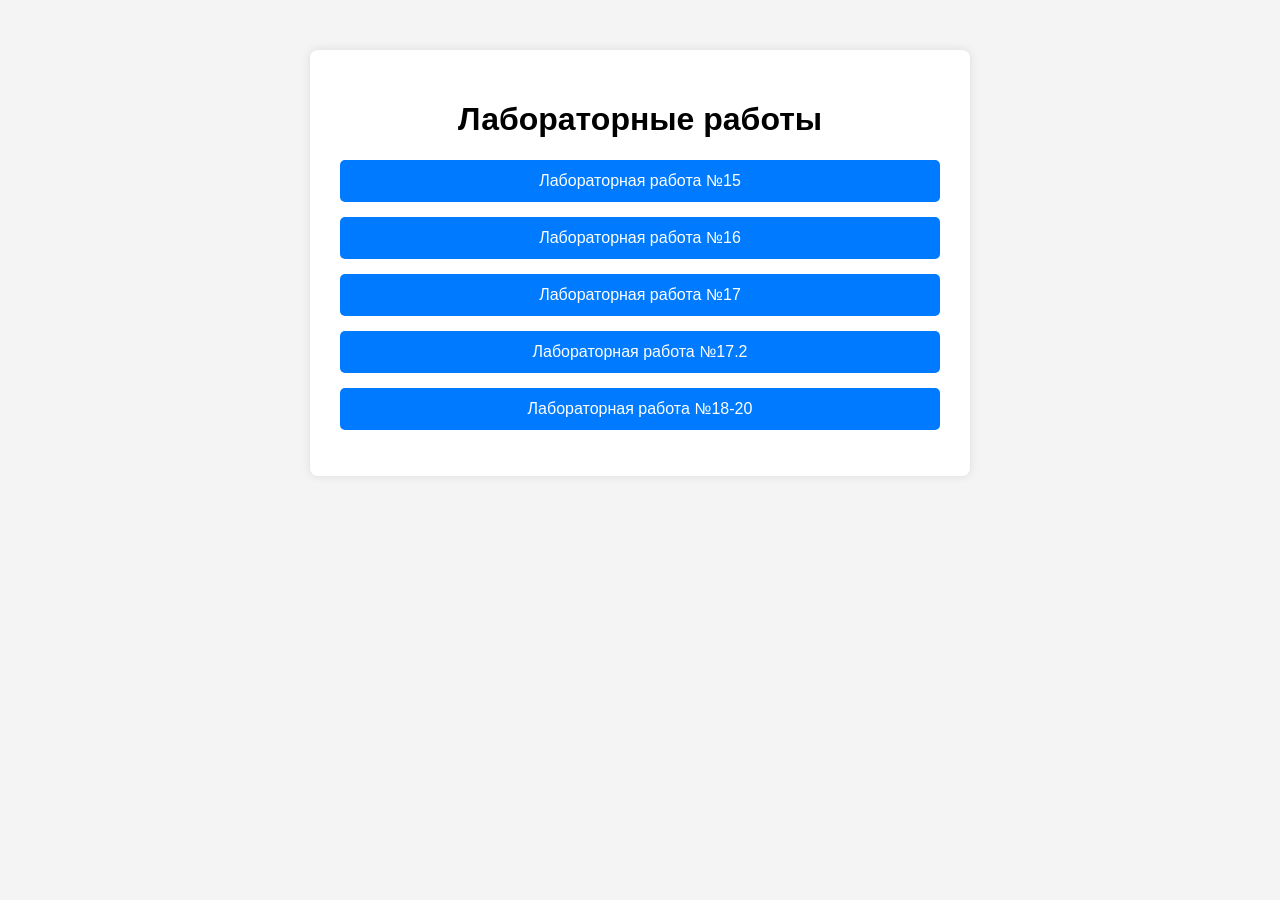
<file: index.html>
<!DOCTYPE html>
<html lang="ru">
<head>
    <meta charset="UTF-8">
    <title>Лабораторные работы</title>
    <style>
        body {
            font-family: Arial, sans-serif;
            background-color: #f4f4f4;
            margin: 0;
            padding: 0;
        }

        .container {
            max-width: 600px;
            margin: 50px auto;
            background: white;
            padding: 30px;
            border-radius: 8px;
            box-shadow: 0 0 10px rgba(0,0,0,0.1);
        }

        h1 {
            text-align: center;
        }

        ul {
            list-style: none;
            padding: 0;
        }

        li {
            margin: 15px 0;
        }

        a {
            display: block;
            padding: 12px;
            background: #007bff;
            color: white;
            text-decoration: none;
            border-radius: 5px;
            text-align: center;
        }

        a:hover {
            background: #0056b3;
        }
    </style>
</head>
<body>

<div class="container">
    <h1>Лабораторные работы</h1>
    <ul>
        <li><a href="ЛР15/index.html">Лабораторная работа №15</a></li>
        <li><a href="ЛР16/index.html">Лабораторная работа №16</a></li>
        <li><a href="ЛР17/index.html">Лабораторная работа №17</a></li>
        <li><a href="ЛР17/задание2/index_copy.html">Лабораторная работа №17.2</a></li>
        <li><a href="ЛР19-20/index.html">Лабораторная работа №18-20</a></li>
    </ul>
</div>

</body>
</html>
</file>
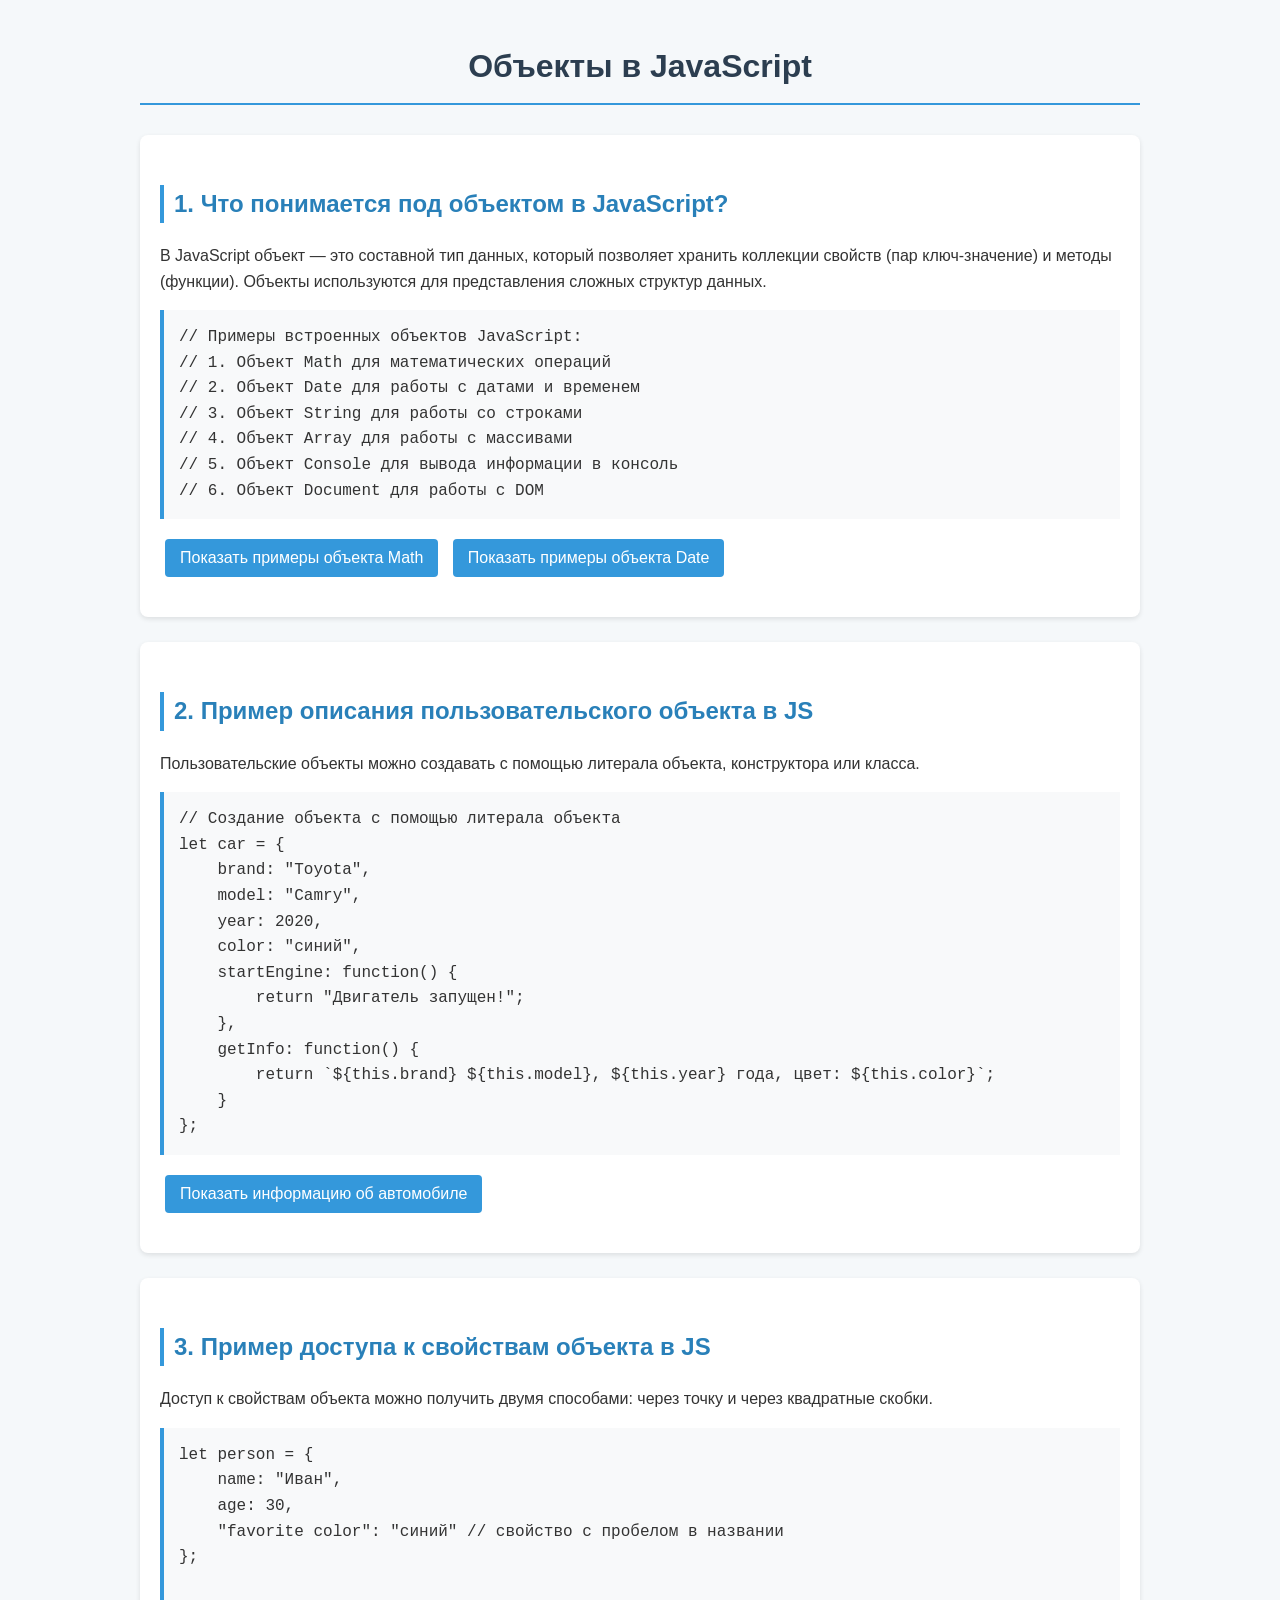
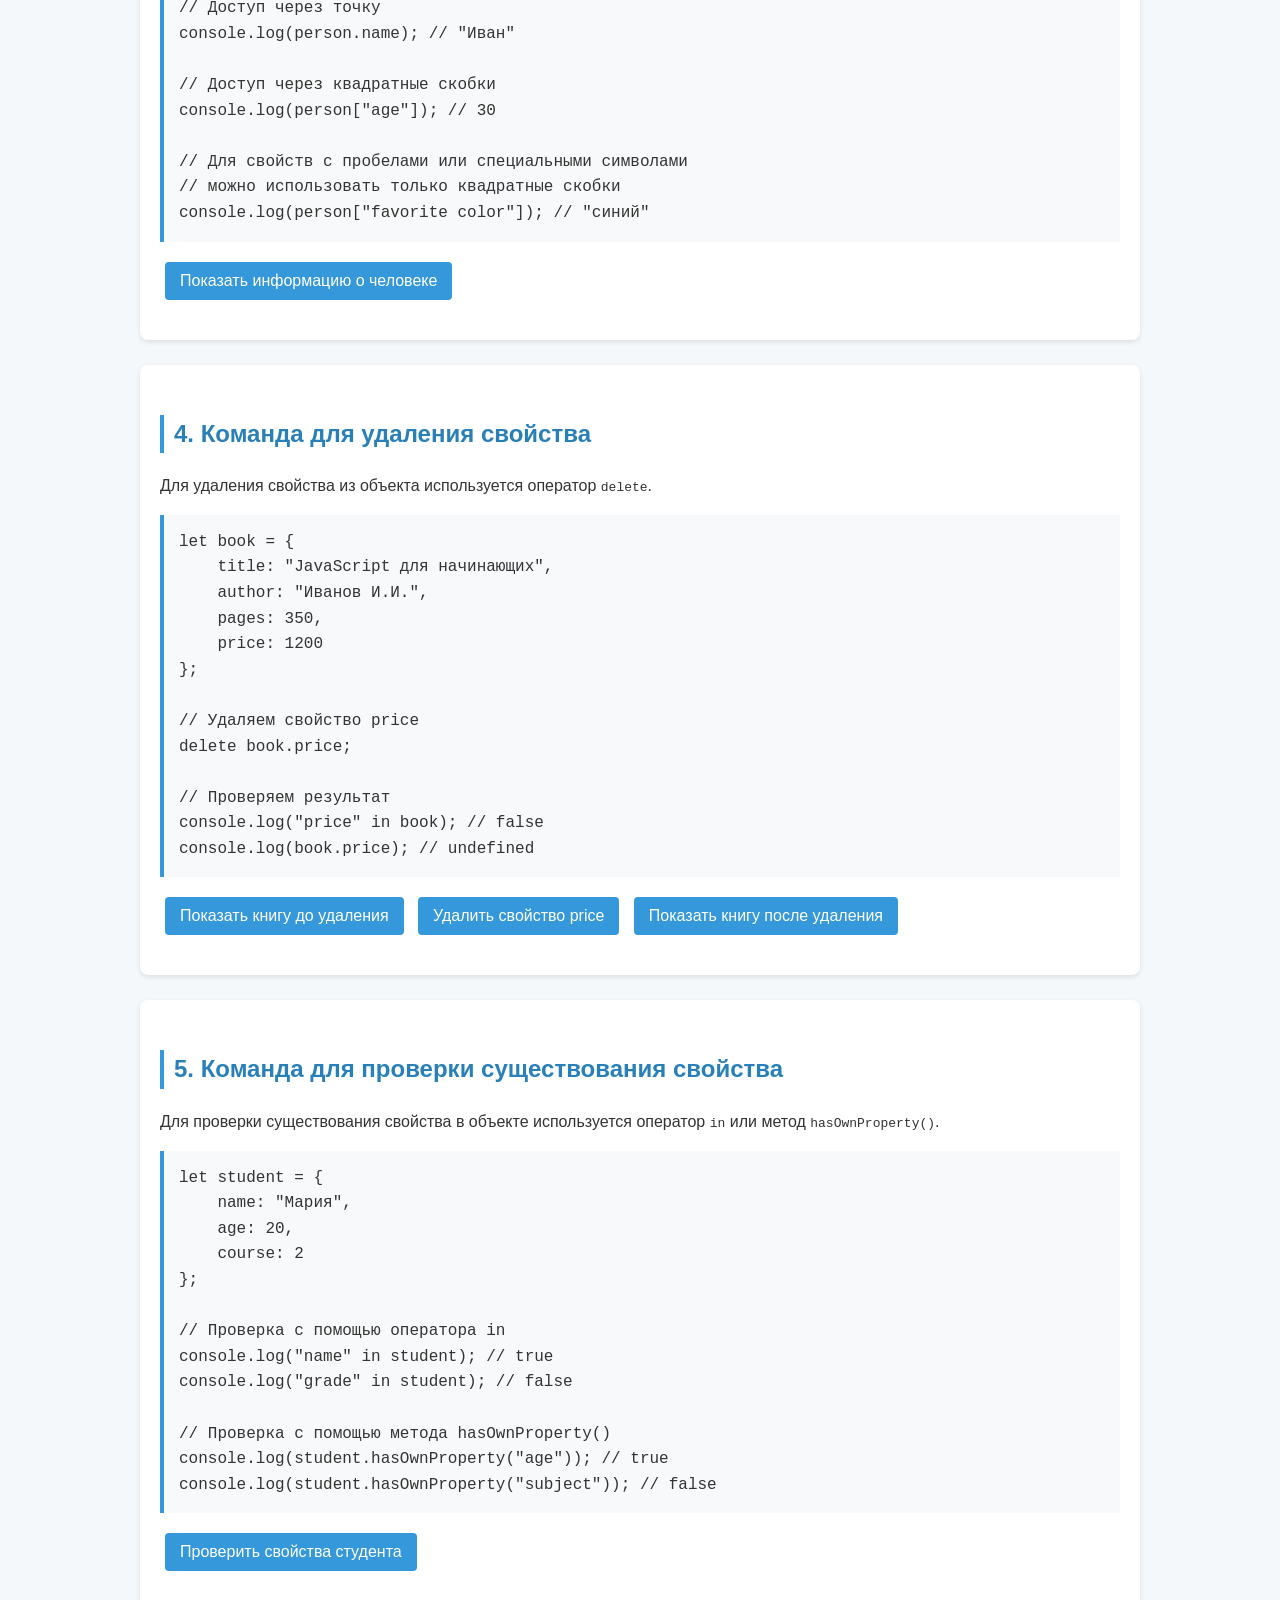
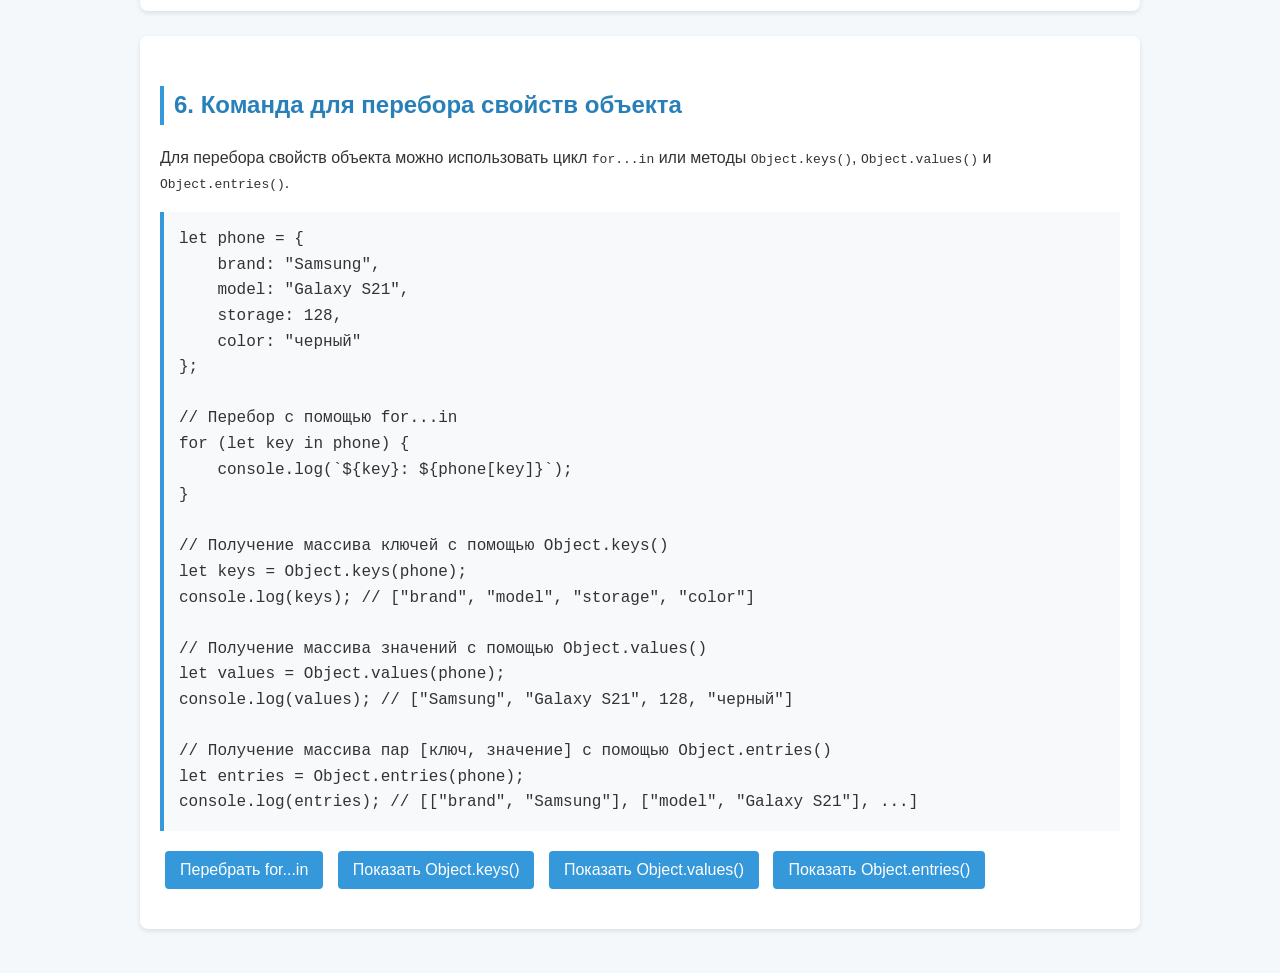
<file: ЛР15/index.html>
<!DOCTYPE html>
<html lang="ru">
<head>
    <meta charset="UTF-8">
    <meta name="viewport" content="width=device-width, initial-scale=1.0">
    <title>Объекты в JavaScript</title>
    <link rel="stylesheet" href="style.css">
</head>
<body>
    <h1>Объекты в JavaScript</h1>
    
    <div class="section">
        <h2>1. Что понимается под объектом в JavaScript?</h2>
        <p>В JavaScript объект — это составной тип данных, который позволяет хранить коллекции свойств (пар ключ-значение) и методы (функции). Объекты используются для представления сложных структур данных.</p>
        
        <div class="code-block">// Примеры встроенных объектов JavaScript:
// 1. Объект Math для математических операций
// 2. Объект Date для работы с датами и временем
// 3. Объект String для работы со строками
// 4. Объект Array для работы с массивами
// 5. Объект Console для вывода информации в консоль
// 6. Объект Document для работы с DOM</div>
        
        <div class="btn-container">
            <button class="btn" onclick="showMathExamples()">Показать примеры объекта Math</button>
            <button class="btn" onclick="showDateExamples()">Показать примеры объекта Date</button>
        </div>
        
        <div id="mathExamples" class="result" style="display: none;"></div>
        <div id="dateExamples" class="result" style="display: none;"></div>
    </div>
    
    <div class="section">
        <h2>2. Пример описания пользовательского объекта в JS</h2>
        <p>Пользовательские объекты можно создавать с помощью литерала объекта, конструктора или класса.</p>
        
        <div class="code-block">// Создание объекта с помощью литерала объекта
let car = {
    brand: "Toyota",
    model: "Camry",
    year: 2020,
    color: "синий",
    startEngine: function() {
        return "Двигатель запущен!";
    },
    getInfo: function() {
        return `${this.brand} ${this.model}, ${this.year} года, цвет: ${this.color}`;
    }
};</div>
        
        <div class="btn-container">
            <button class="btn" onclick="showCarInfo()">Показать информацию об автомобиле</button>
        </div>
        
        <div id="carInfo" class="result" style="display: none;"></div>
    </div>
    
    <div class="section">
        <h2>3. Пример доступа к свойствам объекта в JS</h2>
        <p>Доступ к свойствам объекта можно получить двумя способами: через точку и через квадратные скобки.</p>
        
        <div class="code-block">let person = {
    name: "Иван",
    age: 30,
    "favorite color": "синий" // свойство с пробелом в названии
};

// Доступ через точку
console.log(person.name); // "Иван"

// Доступ через квадратные скобки
console.log(person["age"]); // 30

// Для свойств с пробелами или специальными символами
// можно использовать только квадратные скобки
console.log(person["favorite color"]); // "синий"</div>
        
        <div class="btn-container">
            <button class="btn" onclick="showPersonInfo()">Показать информацию о человеке</button>
        </div>
        
        <div id="personInfo" class="result" style="display: none;"></div>
    </div>
    
    <div class="section">
        <h2>4. Команда для удаления свойства</h2>
        <p>Для удаления свойства из объекта используется оператор <code>delete</code>.</p>
        
        <div class="code-block">let book = {
    title: "JavaScript для начинающих",
    author: "Иванов И.И.",
    pages: 350,
    price: 1200
};

// Удаляем свойство price
delete book.price;

// Проверяем результат
console.log("price" in book); // false
console.log(book.price); // undefined</div>
        
        <div class="btn-container">
            <button class="btn" onclick="showBookBeforeDelete()">Показать книгу до удаления</button>
            <button class="btn" onclick="deleteBookPrice()">Удалить свойство price</button>
            <button class="btn" onclick="showBookAfterDelete()">Показать книгу после удаления</button>
        </div>
        
        <div id="bookInfo" class="result" style="display: none;"></div>
    </div>
    
    <div class="section">
        <h2>5. Команда для проверки существования свойства</h2>
        <p>Для проверки существования свойства в объекте используется оператор <code>in</code> или метод <code>hasOwnProperty()</code>.</p>
        
        <div class="code-block">let student = {
    name: "Мария",
    age: 20,
    course: 2
};

// Проверка с помощью оператора in
console.log("name" in student); // true
console.log("grade" in student); // false

// Проверка с помощью метода hasOwnProperty()
console.log(student.hasOwnProperty("age")); // true
console.log(student.hasOwnProperty("subject")); // false</div>
        
        <div class="btn-container">
            <button class="btn" onclick="checkStudentProperties()">Проверить свойства студента</button>
        </div>
        
        <div id="propertyCheck" class="result" style="display: none;"></div>
    </div>
    
    <div class="section">
        <h2>6. Команда для перебора свойств объекта</h2>
        <p>Для перебора свойств объекта можно использовать цикл <code>for...in</code> или методы <code>Object.keys()</code>, <code>Object.values()</code> и <code>Object.entries()</code>.</p>
        
        <div class="code-block">let phone = {
    brand: "Samsung",
    model: "Galaxy S21",
    storage: 128,
    color: "черный"
};

// Перебор с помощью for...in
for (let key in phone) {
    console.log(`${key}: ${phone[key]}`);
}

// Получение массива ключей с помощью Object.keys()
let keys = Object.keys(phone);
console.log(keys); // ["brand", "model", "storage", "color"]

// Получение массива значений с помощью Object.values()
let values = Object.values(phone);
console.log(values); // ["Samsung", "Galaxy S21", 128, "черный"]

// Получение массива пар [ключ, значение] с помощью Object.entries()
let entries = Object.entries(phone);
console.log(entries); // [["brand", "Samsung"], ["model", "Galaxy S21"], ...]</div>
        
        <div class="btn-container">
            <button class="btn" onclick="showPhonePropertiesForIn()">Перебрать for...in</button>
            <button class="btn" onclick="showPhonePropertiesKeys()">Показать Object.keys()</button>
            <button class="btn" onclick="showPhonePropertiesValues()">Показать Object.values()</button>
            <button class="btn" onclick="showPhonePropertiesEntries()">Показать Object.entries()</button>
        </div>
        
        <div id="phoneProperties" class="result" style="display: none;"></div>
    </div>

    <script src="script.js"></script>
</body>
</html>
</file>
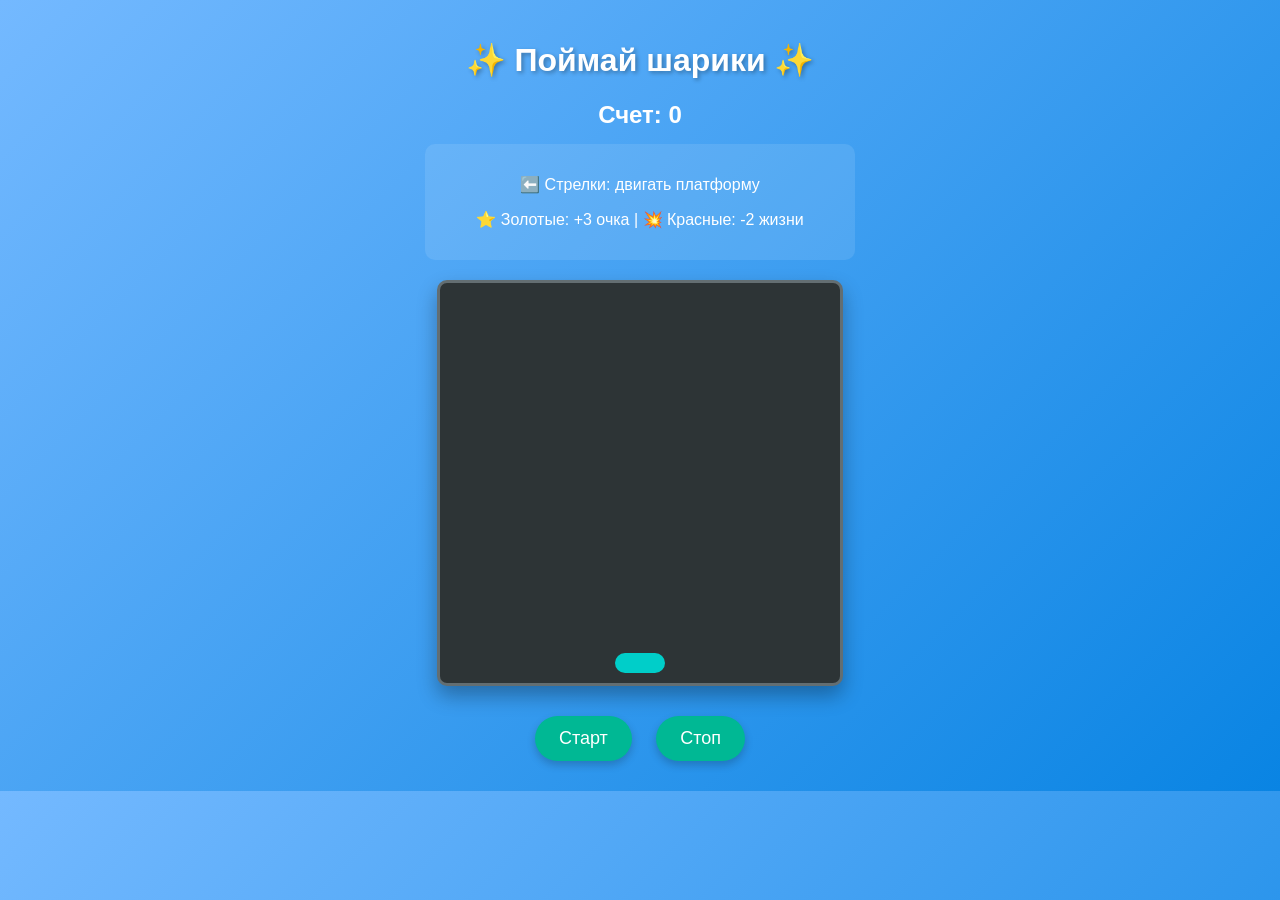
<file: ЛР16/index.html>
<!DOCTYPE html>
<html lang="ru">
<head>
    <meta charset="UTF-8">
    <meta name="viewport" content="width=device-width, initial-scale=1.0">
    <title>Поймай шарики</title>
    <style>
        body {
            font-family: Arial, sans-serif;
            text-align: center;
            background: linear-gradient(135deg, #74b9ff, #0984e3);
            margin: 0;
            padding: 20px;
            color: white;
        }
        h1 {
            text-shadow: 2px 2px 4px rgba(0, 0, 0, 0.3);
        }
        #game {
            width: 400px;
            height: 400px;
            background: #2d3436;
            margin: 20px auto;
            border: 3px solid #636e72;
            border-radius: 10px;
            position: relative;
            overflow: hidden;
            box-shadow: 0 10px 20px rgba(0, 0, 0, 0.3);
        }
        #player {
            width: 50px;
            height: 20px;
            background: #00cec9;
            position: absolute;
            bottom: 10px;
            left: 175px;
            border-radius: 10px;
        }
        .ball {
            position: absolute;
            border-radius: 50%;
        }
        #score {
            font-size: 24px;
            margin: 10px;
            font-weight: bold;
        }
        button {
            padding: 12px 24px;
            font-size: 18px;
            margin: 10px;
            background: #00b894;
            color: white;
            border: none;
            border-radius: 25px;
            cursor: pointer;
            transition: all 0.3s;
            box-shadow: 0 4px 8px rgba(0, 0, 0, 0.2);
        }
        button:hover {
            background: #00a382;
            transform: translateY(-2px);
        }
        .instructions {
            background: rgba(255, 255, 255, 0.1);
            padding: 15px;
            border-radius: 10px;
            margin: 15px auto;
            max-width: 400px;
        }
    </style>
</head>
<body>
    <h1>✨ Поймай шарики ✨</h1>
    <div id="score">Счет: 0</div>
    
    <div class="instructions">
        <p>⬅️ Стрелки: двигать платформу</p>
        <p>⭐ Золотые: +3 очка | 💥 Красные: -2 жизни</p>
    </div>
    
    <div id="game">
        <div id="player"></div>
    </div>
    
    <button onclick="game.start()">Старт</button>
    <button onclick="game.stop()">Стоп</button>
    
    <script src="script.js"></script>
</body>
</html>
</file>
<file: ЛР15/style.css>
body {
    font-family: 'Segoe UI', Tahoma, Geneva, Verdana, sans-serif;
    line-height: 1.6;
    max-width: 1000px;
    margin: 0 auto;
    padding: 20px;
    background-color: #f5f8fa;
    color: #333;
}

h1 {
    text-align: center;
    color: #2c3e50;
    margin-bottom: 30px;
    border-bottom: 2px solid #3498db;
    padding-bottom: 10px;
}

h2 {
    color: #2980b9;
    border-left: 4px solid #3498db;
    padding-left: 10px;
    margin-top: 30px;
}

.section {
    background-color: white;
    border-radius: 8px;
    padding: 20px;
    margin-bottom: 25px;
    box-shadow: 0 2px 5px rgba(0,0,0,0.1);
}

.code-block {
    background-color: #f8f9fa;
    border-left: 4px solid #3498db;
    padding: 15px;
    margin: 15px 0;
    overflow-x: auto;
    font-family: 'Consolas', 'Monaco', monospace;
    white-space: pre-wrap;
}

.result {
    background-color: #e8f4fc;
    border-left: 4px solid #2ecc71;
    padding: 15px;
    margin: 15px 0;
}

.btn {
    background-color: #3498db;
    color: white;
    border: none;
    padding: 10px 15px;
    border-radius: 4px;
    cursor: pointer;
    font-size: 16px;
    margin: 5px;
    transition: background-color 0.3s;
}

.btn:hover {
    background-color: #2980b9;
}

.btn-container {
    margin: 15px 0;
}

.property {
    margin: 10px 0;
    padding: 8px;
    background-color: #f0f7ff;
    border-radius: 4px;
}
</file>
